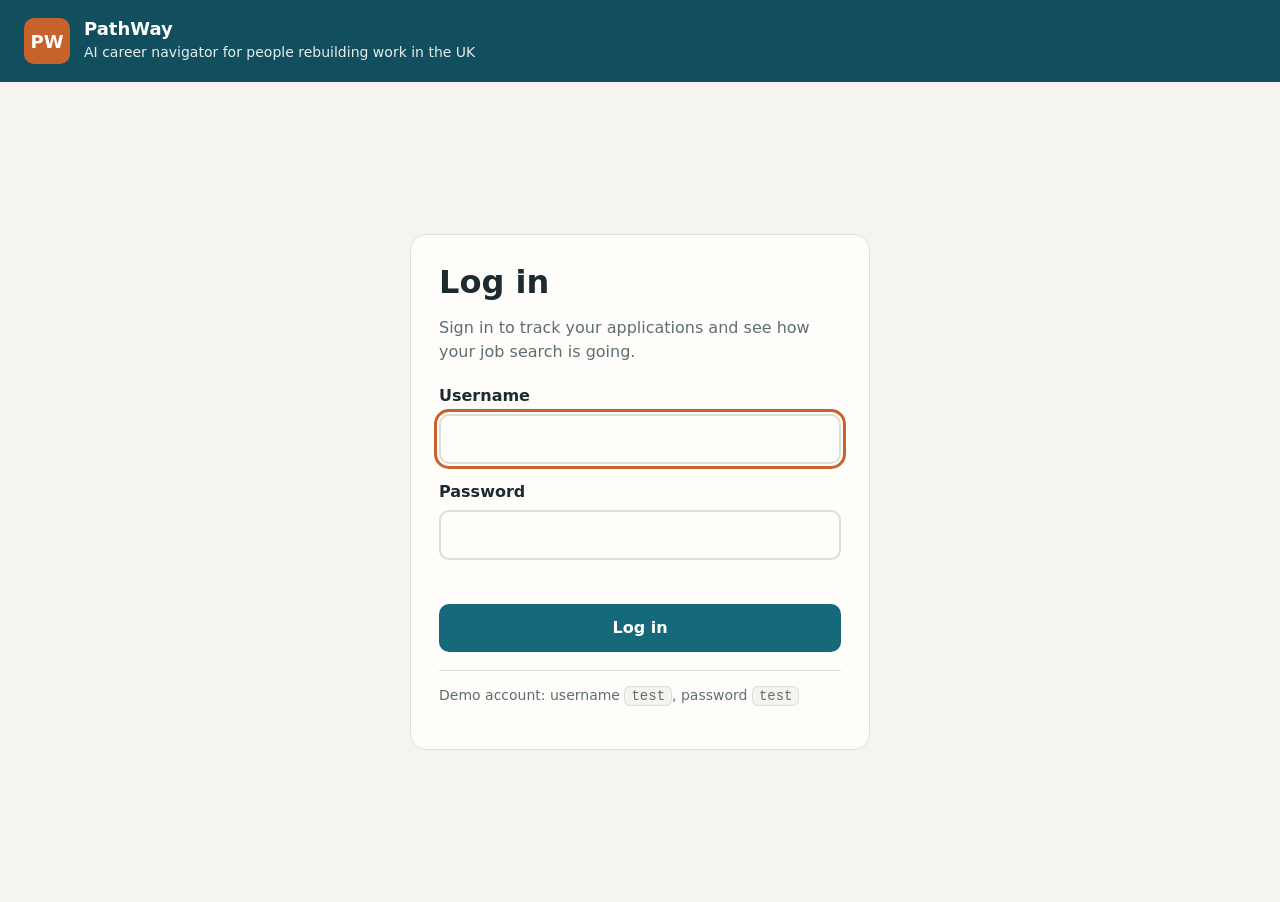
<file: static/index.html>
<!DOCTYPE html>
<html lang="en">
<head>
<meta charset="utf-8">
<meta name="viewport" content="width=device-width, initial-scale=1, viewport-fit=cover">
<title>PathWay – Job search tracker + AI insights</title>
<style>
:root{--head:#124f5e;--bg:#f6f4ee;--card:#fffdf9;--ink:#1d2a30;--mute:#5d6e75;--line:#dcdfd8;--btn:#16687b;--logo:#c8622b;
--applied:#3f6fa8;--interview:#b97a0e;--offer:#2b8a57;--rejected:#b14a55;
box-sizing:border-box;padding-top:env(safe-area-inset-top,0px);padding-bottom:env(safe-area-inset-bottom,0px)}
@media (prefers-color-scheme:dark){:root:not([data-theme="light"]){--head:#0c3843;--bg:#10181c;--card:#182227;--ink:#e8eef0;--mute:#97a8af;--line:#2b3a41;--btn:#1f8098;--applied:#6f9fd6;--interview:#e0a43c;--offer:#4fc084;--rejected:#e07b86}}
:root[data-theme="dark"]{--head:#0c3843;--bg:#10181c;--card:#182227;--ink:#e8eef0;--mute:#97a8af;--line:#2b3a41;--btn:#1f8098;--applied:#6f9fd6;--interview:#e0a43c;--offer:#4fc084;--rejected:#e07b86}
html{scroll-padding-top:env(safe-area-inset-top,0px)}
*{box-sizing:border-box}
body{margin:0;background:var(--bg);color:var(--ink);font:16px/1.5 "Atkinson Hyperlegible","Segoe UI",system-ui,-apple-system,Arial,sans-serif;min-height:100vh}
[hidden]{display:none!important}
/* header */
.top{background:var(--head);color:#fff;display:flex;align-items:center;gap:14px;padding:18px 24px;flex-wrap:wrap}
.logo{width:46px;height:46px;border-radius:10px;background:var(--logo);display:grid;place-items:center;font-weight:700;font-size:18px;color:#fff}
.brand{flex:1;min-width:200px}
.brand b{display:block;font-size:18px;line-height:1.2}
.brand span{font-size:14px;opacity:.9}
.out{background:none;color:#fff;border:2px solid rgba(255,255,255,.85);border-radius:12px;padding:10px 18px;font:inherit;cursor:pointer}
.out:hover{background:rgba(255,255,255,.12)}
.tabs{background:var(--card);border-bottom:1px solid var(--line);padding:12px 24px}
.tab{font:inherit;background:none;cursor:pointer;margin-right:8px;border:2px solid var(--btn);color:var(--ink);border-radius:10px;padding:8px 18px;font-weight:700}
.tab.on{border-color:var(--logo)}
/* cards */
main{max-width:980px;margin:0 auto;padding:26px 20px 48px}
.card{background:var(--card);border:1px solid var(--line);border-radius:16px;padding:28px}
.card+.card{margin-top:18px}
h1{font-size:32px;line-height:1.2;margin:0 0 14px;font-weight:700}
h2{font-size:20px;margin:0 0 12px;font-weight:700}
p.lead{color:var(--mute);margin:0 0 20px}
label{display:block;font-weight:700;margin:16px 0 6px}
input,select{width:100%;font:inherit;color:var(--ink);background:var(--card);border:2px solid var(--line);border-radius:10px;padding:11px 12px}
select{width:auto;border-left:6px solid var(--c);cursor:pointer;padding:8px 10px}
.btn{font:inherit;font-weight:600;color:#fff;background:var(--btn);border:0;border-radius:10px;padding:12px 22px;cursor:pointer}
.btn:hover{filter:brightness(1.1)}
.btn.ghost{background:none;color:var(--ink);border:2px solid var(--ink);font-weight:500}
:focus-visible{outline:3px solid var(--logo);outline-offset:2px}
/* login */
#login{min-height:calc(100vh - 80px);display:grid;place-items:center;padding:24px 16px}
#login .card{width:100%;max-width:460px}
.err{color:var(--rejected);font-weight:700;margin:12px 0 0;min-height:1.5em}
.hint{margin-top:18px;padding-top:14px;border-top:1px solid var(--line);color:var(--mute);font-size:14px}
.hint code{background:var(--bg);border:1px solid var(--line);border-radius:6px;padding:1px 6px}
/* insights */
.mini{display:flex;flex-wrap:wrap;gap:8px;margin:14px 0}.mini span{border:1px solid var(--line);background:var(--card);border-radius:999px;padding:4px 14px;font-size:14px}.mini b{font-size:16px}
.ins{display:grid;gap:16px;margin-top:16px}.ins .card{margin:0;border-left:6px solid var(--btn)}
.ins .tone-warn{border-left-color:var(--interview)}.ins .tone-good{border-left-color:var(--offer)}.ins .tone-info{border-left-color:var(--applied)}
.ins p{margin:0 0 10px;white-space:pre-line}.ins ul{margin:6px 0 0;padding-left:20px}.ins li{margin-bottom:6px}
.sub{font-size:13px;font-weight:700;color:var(--mute);text-transform:uppercase;letter-spacing:.04em;margin:14px 0 6px}
.rate{display:grid;grid-template-columns:110px 1fr 70px;gap:10px;align-items:center;margin:6px 0;font-size:15px}
.rate i{display:block;height:10px;background:var(--line);border-radius:5px;overflow:hidden}.rate u{display:block;height:100%;background:var(--offer);text-decoration:none}
.rate b{text-align:right;font-size:14px;color:var(--mute)}
.mt{padding:10px 0;border-top:1px solid var(--line)}.mt:first-of-type{border-top:0}.mt small{display:block;color:var(--mute)}
.pill{display:inline-block;font-size:13px;font-weight:700;border-radius:999px;padding:1px 10px;border:1px solid var(--line);margin-left:6px}
.stale{background:var(--bg);border:1px dashed var(--interview);border-radius:10px;padding:10px 14px;margin-top:14px}
.btn:disabled{opacity:.55;cursor:not-allowed}
/* dashboard */
.stats{display:grid;grid-template-columns:repeat(4,1fr);gap:14px;margin-bottom:18px}
.stat{background:var(--card);border:1px solid var(--line);border-top:5px solid var(--c);border-radius:14px;padding:16px 18px}
.stat b{display:block;font-size:36px;line-height:1.1;color:var(--c);font-variant-numeric:tabular-nums}
.stat span{color:var(--mute);font-size:15px}
.bar{display:flex;height:18px;border-radius:9px;overflow:hidden;background:var(--line)}
.bar i{display:block;height:100%;background:var(--c);transition:width .4s}
.legend{display:flex;flex-wrap:wrap;gap:6px 18px;margin-top:12px;color:var(--mute);font-size:14px}
.legend em{font-style:normal;display:inline-flex;align-items:center;gap:6px}
.legend em:before{content:"";width:11px;height:11px;border-radius:3px;background:var(--c)}
.tw{overflow-x:auto}
table{width:100%;border-collapse:collapse}
th{text-align:left;font-size:14px;color:var(--mute);font-weight:700;padding:6px 8px;border-bottom:2px solid var(--line)}
td{padding:12px 8px;border-bottom:1px solid var(--line);vertical-align:middle}
tr:last-child td{border-bottom:0}
td small{display:block;color:var(--mute)}
.empty{color:var(--mute);padding:14px 8px}
form.add{display:grid;grid-template-columns:1fr 1fr 1fr 1fr;gap:10px;align-items:end}
form.add label{margin:0 0 6px}
.foot{display:flex;justify-content:flex-end;margin-top:14px}
@media(max-width:700px){.stats{grid-template-columns:repeat(2,1fr)}form.add{grid-template-columns:1fr}form.add>div{grid-column:auto!important}h1{font-size:26px}.card{padding:20px}}
@media(prefers-reduced-motion:reduce){.bar i{transition:none}}
</style>
</head>
<body>

<header class="top">
  <div class="logo" aria-hidden="true">PW</div>
  <div class="brand"><b>PathWay</b><span>AI career navigator for people rebuilding work in the UK</span></div>
  <button class="out" id="logout" hidden>Log out</button>
</header>

<!-- LOGIN -->
<section id="login">
  <div class="card">
    <h1>Log in</h1>
    <p class="lead">Sign in to track your applications and see how your job search is going.</p>
    <form id="lf" autocomplete="off" novalidate>
      <label for="u">Username</label>
      <input id="u" name="username" autocomplete="username" required>
      <label for="p">Password</label>
      <input id="p" name="password" type="password" autocomplete="current-password" required>
      <div class="err" id="err" role="alert"></div>
      <button class="btn" type="submit" style="margin-top:8px;width:100%">Log in</button>
    </form>
    <p class="hint">Demo account: username <code>test</code>, password <code>test</code></p>
  </div>
</section>

<!-- APP -->
<div id="app" hidden>
<nav class="tabs" aria-label="Sections"><button class="tab on" id="tab-dash">Dashboard</button><button class="tab" id="tab-ai">AI insights</button></nav>
<main id="p-dash">
  <section class="stats" aria-label="Totals">
    <div class="stat" style="--c:var(--applied)"><b id="n-total">0</b><span>Jobs applied to</span></div>
    <div class="stat" style="--c:var(--interview)"><b id="n-interview">0</b><span>Interviews received</span></div>
    <div class="stat" style="--c:var(--rejected)"><b id="n-rejected">0</b><span>Rejections</span></div>
    <div class="stat" style="--c:var(--offer)"><b id="n-offer">0</b><span>Offers</span></div>
  </section>

  <section class="card">
    <h2>Where your applications stand</h2>
    <div class="bar" id="bar" role="img" aria-label="Status breakdown"></div>
    <div class="legend" id="legend"></div>
  </section>

  <section class="card">
    <h2>Recent applications</h2>
    <div class="tw"><table>
      <thead><tr><th>Role</th><th>Applied</th><th>Status</th></tr></thead>
      <tbody id="rows"></tbody>
    </table></div>
  </section>

  <section class="card">
    <h2>Add an application</h2>
    <form class="add" id="add">
      <div><label for="f-role">Job title</label><input id="f-role" required></div>
      <div><label for="f-co">Company</label><input id="f-co" required></div>
      <div><label for="f-cat">Category</label><select id="f-cat" style="width:100%"><option>Engineering</option><option>Design</option><option>Research</option><option>Data</option><option>Other</option></select></div>
      <div><label for="f-type">Work type</label><select id="f-type" style="width:100%"><option>Remote</option><option>Hybrid</option><option>On-site</option></select></div>
      <div style="grid-column:1/-1"><label for="f-sk">Skills in the job description (comma separated)</label><input id="f-sk" placeholder="react, css, figma"></div>
      <button class="btn" type="submit">Add application</button>
    </form>
    <div class="foot"><button class="btn ghost" id="reset" type="button">Reset sample data</button></div>
  </section>
</main>
<main id="p-ai" hidden>
  <section class="card">
    <h1>AI insights</h1>
    <p class="lead">Insights are written from your current dashboard, your applications and your CV (a sample CV for now).</p>
    <div class="mini" id="mini"></div>
    <button class="btn" id="gen">Generate insights</button>
    <div class="msg" id="ai-msg" role="alert" style="color:var(--rejected);font-weight:700;margin-top:10px"></div>
    <div class="stale" id="stale" hidden>Your dashboard has changed since these insights were made. Regenerate to update them.</div>
  </section>
  <div class="ins" id="ins"></div>
</main>
</div>

<script>
var USER="test",PASS="test",SESSION="pathway-session",KEY="job-tracker-v2";
var $=function(i){return document.getElementById(i)};

/* ---------- auth ---------- */
function loggedIn(){try{return sessionStorage.getItem(SESSION)==="1"}catch(e){return window.__in===true}}
function setIn(v){window.__in=v;try{v?sessionStorage.setItem(SESSION,"1"):sessionStorage.removeItem(SESSION)}catch(e){}}
function show(){var a=loggedIn();$("login").hidden=a;$("app").hidden=!a;$("logout").hidden=!a;if(a)render();else $("u").focus()}
$("lf").addEventListener("submit",function(e){
  e.preventDefault();
  if($("u").value.trim()===USER&&$("p").value===PASS){$("err").textContent="";setIn(true);$("p").value="";show()}
  else{$("err").textContent="Incorrect username or password. Try again.";$("p").value="";$("p").focus()}
});
$("logout").addEventListener("click",function(){setIn(false);$("u").value="";show()});

/* ---------- tracker ---------- */
var dirty=false,hasIns=false;
var STATUS=[["applied","Applied","--applied"],["interview","Interview received","--interview"],["offer","Offered","--offer"],["rejected","Rejected","--rejected"]];
function d(n){var t=new Date();t.setDate(t.getDate()-n);return t.toISOString().slice(0,10)}
function sample(){return[
{id:1,role:"Product designer",co:"Northwind",date:d(1),s:"applied",cat:"Design",type:"Remote",skills:["figma","prototyping","user research","design systems"],desc:"Own end-to-end design of a B2B product."},
{id:2,role:"Frontend engineer",co:"Lumen Labs",date:d(2),s:"interview",cat:"Engineering",type:"Remote",skills:["react","javascript","css","typescript"],desc:"Build the customer web app in React."},
{id:3,role:"UX researcher",co:"Harbor Health",date:d(4),s:"rejected",cat:"Research",type:"On-site",skills:["user research","interviewing","analytics","figma"],desc:"Run studies with patients and clinicians."},
{id:4,role:"Design systems lead",co:"Fieldnote",date:d(6),s:"applied",cat:"Design",type:"Hybrid",skills:["design systems","figma","css","accessibility"],desc:"Lead the component library and standards."},
{id:5,role:"Web developer",co:"Kestrel Studio",date:d(8),s:"offer",cat:"Engineering",type:"Remote",skills:["html","css","javascript","react"],desc:"Ship marketing sites and web apps for clients."},
{id:6,role:"Product engineer",co:"Tidewater",date:d(10),s:"interview",cat:"Engineering",type:"Hybrid",skills:["react","node","typescript","sql"],desc:"Work across the stack on new features."},
{id:7,role:"Interaction designer",co:"Paperplane",date:d(13),s:"rejected",cat:"Design",type:"On-site",skills:["figma","prototyping","motion","user research"],desc:"Design animations and flows for a mobile app."},
{id:8,role:"Full-stack developer",co:"Brightside",date:d(15),s:"applied",cat:"Engineering",type:"Hybrid",skills:["javascript","node","sql","python"],desc:"Build APIs and interfaces for internal tools."},
{id:9,role:"Data analyst",co:"Orchard",date:d(17),s:"rejected",cat:"Data",type:"On-site",skills:["sql","python","tableau","excel"],desc:"Report on product and sales performance."},
{id:10,role:"Content designer",co:"Pinewood",date:d(19),s:"applied",cat:"Design",type:"Remote",skills:["writing","figma","user research","accessibility"],desc:"Shape product language and UX writing."}]}
var jobs;
try{jobs=JSON.parse(localStorage.getItem(KEY))}catch(e){jobs=null}
if(!Array.isArray(jobs))jobs=sample();
function save(){dirty=true;if(hasIns)$("stale").hidden=false;try{localStorage.setItem(KEY,JSON.stringify(jobs))}catch(e){}}
function count(s){return jobs.filter(function(j){return j.s===s}).length}
function esc(t){var e=document.createElement("div");e.textContent=t;return e.innerHTML}
function fmt(s){return new Date(s+"T00:00:00").toLocaleDateString(undefined,{day:"numeric",month:"short"})}
function render(){
  var total=jobs.length;
  $("n-total").textContent=total;
  $("n-interview").textContent=count("interview");
  $("n-rejected").textContent=count("rejected");
  $("n-offer").textContent=count("offer");
  var bar="",leg="";
  STATUS.forEach(function(x){var n=count(x[0]);
    bar+='<i style="--c:var('+x[2]+');width:'+(total?n/total*100:0)+'%"></i>';
    leg+='<em style="--c:var('+x[2]+')">'+x[1]+' '+n+'</em>'});
  $("bar").innerHTML=bar;$("legend").innerHTML=leg;
  var sorted=jobs.slice().sort(function(a,b){return b.date<a.date?-1:b.date>a.date?1:b.id-a.id});
  var h="";
  sorted.forEach(function(j){
    var cur=STATUS.filter(function(x){return x[0]===j.s})[0];
    h+='<tr><td><strong>'+esc(j.role)+'</strong><small>'+esc(j.co)+'</small></td><td>'+fmt(j.date)+'</td><td>'
    +'<select data-id="'+j.id+'" style="--c:var('+cur[2]+')" aria-label="Status for '+esc(j.role)+' at '+esc(j.co)+'">'
    +STATUS.map(function(x){return'<option value="'+x[0]+'"'+(x[0]===j.s?" selected":"")+'>'+x[1]+'</option>'}).join("")
    +'</select></td></tr>'});
  $("rows").innerHTML=h||'<tr><td class="empty" colspan="3">No applications yet. Add your first one below.</td></tr>';
}
$("rows").addEventListener("change",function(e){
  var id=+e.target.getAttribute("data-id");
  jobs.forEach(function(j){if(j.id===id)j.s=e.target.value});
  save();render()});
$("add").addEventListener("submit",function(e){
  e.preventDefault();
  var r=$("f-role"),c=$("f-co");
  jobs.push({id:Date.now(),role:r.value.trim(),co:c.value.trim(),date:d(0),s:"applied",cat:$("f-cat").value,type:$("f-type").value,desc:"",skills:$("f-sk").value.split(",").map(function(x){return x.trim().toLowerCase()}).filter(Boolean)});$("f-sk").value="";
  r.value="";c.value="";save();render()});
$("reset").addEventListener("click",function(){jobs=sample();save();render()});

/* ---------- AI insights ---------- */
function go(p){$("p-dash").hidden=p!=="dash";$("p-ai").hidden=p!=="ai";$("tab-dash").className="tab"+(p==="dash"?" on":"");$("tab-ai").className="tab"+(p==="ai"?" on":"");if(p==="ai")mini()}
$("tab-dash").onclick=function(){go("dash")};$("tab-ai").onclick=function(){go("ai")};
function mini(){$("mini").innerHTML=[["Applied",jobs.length],["Interviews",count("interview")],["Offers",count("offer")],["Rejected",count("rejected")],["Waiting",count("applied")]].map(function(x){return"<span><b>"+x[1]+"</b> "+x[0]+"</span>"}).join("")}
function bars(rows){return rows.map(function(r){return'<div class="rate"><span>'+esc(r.name)+'</span><i><u style="width:'+r.rate+'%"></u></i><b>'+r.pos+" of "+r.n+"</b></div>"}).join("")}
function ai(t){return t?'<p>'+esc(t)+"</p>":""}
function paint(o){hasIns=true;dirty=false;$("stale").hidden=true;mini();var a=o.ai||{};
 var h='<div class="card tone-'+o.headline.tone+'"><h2>'+esc(o.headline.title)+"</h2>"+(ai(a.headline)||ai(o.headline.text))+"</div>";
 h+='<div class="card"><h2>CV feedback</h2>'+ai(a.cv_feedback)+'<div class="sub">What to fix</div><ul>'+o.cv.map(function(x){return"<li>"+esc(x)+"</li>"}).join("")+"</ul></div>";
 h+='<div class="card"><h2>Where you get positive responses</h2>'+(ai(a.positive_patterns)||ai(o.patterns.text))+'<div class="sub">By job category</div>'+bars(o.patterns.category)+'<div class="sub">By work type</div>'+bars(o.patterns.type)+"</div>";
 h+='<div class="card"><h2>Strongest matches</h2>'+ai(a.strongest_matches)+o.matches.map(function(m){return'<div class="mt"><strong>'+esc(m.role)+"</strong> at "+esc(m.co)+'<span class="pill">'+m.match+'% match</span><span class="pill">'+esc(m.s)+"</span><small>"+esc(m.desc||"")+(m.missing.length?" Missing from your CV: "+esc(m.missing.join(", "))+".":" Your CV covers every skill listed.")+"</small></div>"}).join("")+"</div>";
 h+='<div class="card'+(o.interview.emphasis?" tone-warn":"")+'"><h2>Interview practice</h2>'+(ai(a.interview_advice)||ai(o.interview.text))+(a.interview_advice?ai(o.interview.text):"")+'<button class="btn" disabled>Practise interviews (coming soon)</button></div>';
 h+='<p class="lead">'+(o.engine==="elevenlabs"?"Written by the ElevenLabs coach agent from your dashboard data.":"Built-in analysis shown because the ElevenLabs coach could not be reached. Check the server terminal for the reason.")+"</p>";
 $("ins").innerHTML=h}
$("gen").onclick=function(){var b=$("gen");b.disabled=true;b.textContent="Analysing…";$("ai-msg").textContent="";
 fetch("/api/insights",{method:"POST",headers:{"Content-Type":"application/json"},body:JSON.stringify({jobs:jobs})}).then(function(r){return r.json()}).then(paint)
 .catch(function(){$("ai-msg").textContent="Could not reach the insights server. Start it with: python server.py, then open http://localhost:8001"})
 .then(function(){b.disabled=false;b.textContent="Regenerate insights"})};
show();
</script>
</body>
</html>
</file>
